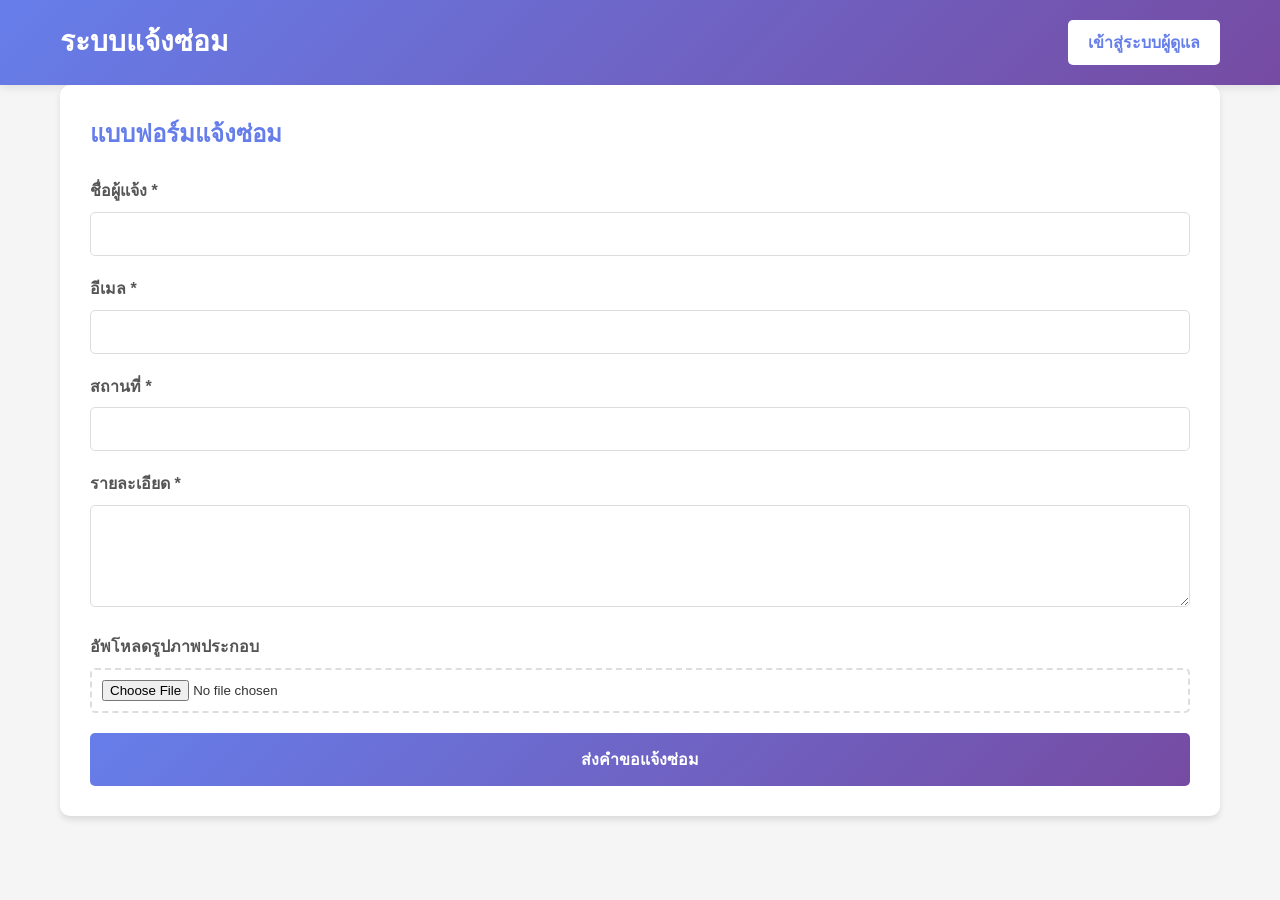
<file: index.html>
<!DOCTYPE html>
<html lang="th">
<head>
    <meta charset="UTF-8">
    <meta name="viewport" content="width=device-width, initial-scale=1.0">
    <title>ระบบแจ้งซ่อม - Repair Request System</title>
    <link rel="stylesheet" href="styles.css">
</head>
<body>
    <!-- Header -->
    <header>
        <div class="container">
            <h1>ระบบแจ้งซ่อม</h1>
            <button id="adminLoginBtn" class="admin-btn">เข้าสู่ระบบผู้ดูแล</button>
        </div>
    </header>

    <!-- Main Content -->
    <main class="container">
        <section class="form-section">
            <h2>แบบฟอร์มแจ้งซ่อม</h2>
            <form id="repairForm">
                <div class="form-group">
                    <label for="reporterName">ชื่อผู้แจ้ง *</label>
                    <input type="text" id="reporterName" name="reporterName" required>
                </div>

                <div class="form-group">
                    <label for="email">อีเมล *</label>
                    <input type="email" id="email" name="email" required>
                </div>

                <div class="form-group">
                    <label for="location">สถานที่ *</label>
                    <input type="text" id="location" name="location" required>
                </div>

                <div class="form-group">
                    <label for="details">รายละเอียด *</label>
                    <textarea id="details" name="details" rows="4" required></textarea>
                </div>

                <div class="form-group">
                    <label for="image">อัพโหลดรูปภาพประกอบ</label>
                    <input type="file" id="image" name="image" accept="image/*">
                    <div id="imagePreview" class="image-preview"></div>
                </div>

                <button type="submit" class="submit-btn">ส่งคำขอแจ้งซ่อม</button>
            </form>
        </section>
    </main>

    <!-- Admin Login Modal -->
    <div id="loginModal" class="modal">
        <div class="modal-content">
            <span class="close">&times;</span>
            <h2>เข้าสู่ระบบผู้ดูแล</h2>
            <form id="loginForm">
                <div class="form-group">
                    <label for="username">ชื่อผู้ใช้</label>
                    <input type="text" id="username" name="username" required>
                </div>

                <div class="form-group">
                    <label for="password">รหัสผ่าน</label>
                    <input type="password" id="password" name="password" required>
                </div>

                <button type="submit" class="submit-btn">เข้าสู่ระบบ</button>
            </form>
        </div>
    </div>

    <!-- Success Message -->
    <div id="successMessage" class="success-message">
        บันทึกคำขอแจ้งซ่อมเรียบร้อยแล้ว!
    </div>

    <script src="script.js"></script>
</body>
</html>
</file>
<file: styles.css>
/* General Styles */
* {
    margin: 0;
    padding: 0;
    box-sizing: border-box;
}

body {
    font-family: 'Segoe UI', Tahoma, Geneva, Verdana, sans-serif;
    background-color: #f5f5f5;
    color: #333;
    line-height: 1.6;
}

.container {
    max-width: 1200px;
    margin: 0 auto;
    padding: 0 20px;
}

/* Header Styles */
header {
    background: linear-gradient(135deg, #667eea 0%, #764ba2 100%);
    color: white;
    padding: 20px 0;
    box-shadow: 0 2px 10px rgba(0, 0, 0, 0.1);
}

header .container {
    display: flex;
    justify-content: space-between;
    align-items: center;
}

header h1 {
    font-size: 28px;
    font-weight: 600;
}

.admin-btn {
    background-color: white;
    color: #667eea;
    border: none;
    padding: 10px 20px;
    border-radius: 5px;
    cursor: pointer;
    font-size: 16px;
    font-weight: 600;
    transition: all 0.3s ease;
}

.admin-btn:hover {
    background-color: #f0f0f0;
    transform: translateY(-2px);
    box-shadow: 0 4px 8px rgba(0, 0, 0, 0.2);
}

/* Main Content */
main {
    margin-top: 30px;
    margin-bottom: 50px;
}

/* Form Section */
.form-section {
    background: white;
    padding: 30px;
    border-radius: 10px;
    box-shadow: 0 4px 6px rgba(0, 0, 0, 0.1);
}

.form-section h2 {
    color: #667eea;
    margin-bottom: 25px;
    font-size: 24px;
}

.form-group {
    margin-bottom: 20px;
}

.form-group label {
    display: block;
    margin-bottom: 8px;
    font-weight: 600;
    color: #555;
}

.form-group input[type="text"],
.form-group input[type="email"],
.form-group textarea {
    width: 100%;
    padding: 12px;
    border: 1px solid #ddd;
    border-radius: 5px;
    font-size: 16px;
    transition: border-color 0.3s ease;
}

.form-group input[type="text"]:focus,
.form-group input[type="email"]:focus,
.form-group textarea:focus {
    outline: none;
    border-color: #667eea;
}

.form-group input[type="file"] {
    width: 100%;
    padding: 10px;
    border: 2px dashed #ddd;
    border-radius: 5px;
    cursor: pointer;
}

.image-preview {
    margin-top: 15px;
    text-align: center;
}

.image-preview img {
    max-width: 100%;
    max-height: 300px;
    border-radius: 5px;
    box-shadow: 0 2px 5px rgba(0, 0, 0, 0.1);
}

.submit-btn {
    background: linear-gradient(135deg, #667eea 0%, #764ba2 100%);
    color: white;
    border: none;
    padding: 14px 30px;
    border-radius: 5px;
    cursor: pointer;
    font-size: 16px;
    font-weight: 600;
    width: 100%;
    transition: transform 0.3s ease;
}

.submit-btn:hover {
    transform: translateY(-2px);
    box-shadow: 0 4px 12px rgba(102, 126, 234, 0.4);
}

/* Modal Styles */
.modal {
    display: none;
    position: fixed;
    z-index: 1000;
    left: 0;
    top: 0;
    width: 100%;
    height: 100%;
    overflow: auto;
    background-color: rgba(0, 0, 0, 0.6);
    backdrop-filter: blur(5px);
}

.modal-content {
    background-color: #fefefe;
    margin: 10% auto;
    padding: 30px;
    border: none;
    border-radius: 10px;
    width: 90%;
    max-width: 450px;
    box-shadow: 0 10px 30px rgba(0, 0, 0, 0.3);
    animation: slideDown 0.3s ease;
}

@keyframes slideDown {
    from {
        transform: translateY(-50px);
        opacity: 0;
    }
    to {
        transform: translateY(0);
        opacity: 1;
    }
}

.close {
    color: #aaa;
    float: right;
    font-size: 28px;
    font-weight: bold;
    cursor: pointer;
    transition: color 0.3s ease;
}

.close:hover,
.close:focus {
    color: #000;
}

.modal-content h2 {
    color: #667eea;
    margin-bottom: 20px;
}

/* Success Message */
.success-message {
    display: none;
    position: fixed;
    top: 20px;
    right: 20px;
    background-color: #4CAF50;
    color: white;
    padding: 16px 24px;
    border-radius: 5px;
    box-shadow: 0 4px 12px rgba(0, 0, 0, 0.2);
    z-index: 2000;
    animation: slideIn 0.3s ease;
}

@keyframes slideIn {
    from {
        transform: translateX(400px);
        opacity: 0;
    }
    to {
        transform: translateX(0);
        opacity: 1;
    }
}

/* Admin Panel Styles */
.admin-menu {
    background: white;
    padding: 15px 30px;
    border-radius: 10px;
    margin-bottom: 20px;
    box-shadow: 0 2px 5px rgba(0, 0, 0, 0.1);
}

.admin-menu ul {
    list-style: none;
    display: flex;
    gap: 20px;
}

.admin-menu li {
    padding: 10px 20px;
    cursor: pointer;
    border-radius: 5px;
    transition: background-color 0.3s ease;
}

.admin-menu li.active {
    background-color: #667eea;
}

.admin-menu li.active a {
    color: white;
}

.admin-menu a {
    text-decoration: none;
    color: #333;
    font-weight: 600;
}

.admin-section {
    background: white;
    padding: 30px;
    border-radius: 10px;
    box-shadow: 0 4px 6px rgba(0, 0, 0, 0.1);
}

.admin-section h2 {
    color: #667eea;
    margin-bottom: 25px;
    font-size: 24px;
}

/* Stats */
.stats {
    display: flex;
    gap: 20px;
    margin-bottom: 30px;
}

.stat-card {
    background: linear-gradient(135deg, #667eea 0%, #764ba2 100%);
    color: white;
    padding: 20px;
    border-radius: 10px;
    flex: 1;
    text-align: center;
}

.stat-card h3 {
    font-size: 16px;
    margin-bottom: 10px;
    opacity: 0.9;
}

.stat-number {
    font-size: 36px;
    font-weight: bold;
}

/* Table Styles */
.table-container {
    overflow-x: auto;
}

table {
    width: 100%;
    border-collapse: collapse;
}

thead {
    background-color: #667eea;
    color: white;
}

th {
    padding: 15px;
    text-align: left;
    font-weight: 600;
}

tbody tr {
    border-bottom: 1px solid #eee;
    transition: background-color 0.3s ease;
}

tbody tr:hover {
    background-color: #f9f9f9;
}

td {
    padding: 15px;
}

.view-image-btn,
.delete-btn {
    padding: 8px 16px;
    border: none;
    border-radius: 5px;
    cursor: pointer;
    font-size: 14px;
    transition: all 0.3s ease;
}

.view-image-btn {
    background-color: #2196F3;
    color: white;
    margin-right: 5px;
}

.view-image-btn:hover {
    background-color: #0b7dda;
}

.delete-btn {
    background-color: #f44336;
    color: white;
}

.delete-btn:hover {
    background-color: #da190b;
}

.no-data {
    text-align: center;
    padding: 40px;
    color: #999;
    font-size: 18px;
}

.image-modal-content {
    max-width: 90%;
    max-height: 90vh;
}

.image-modal-content img {
    width: 100%;
    height: auto;
    border-radius: 5px;
}

.admin-actions {
    display: flex;
    gap: 10px;
}

/* Responsive Design */
@media (max-width: 768px) {
    header .container {
        flex-direction: column;
        gap: 15px;
    }

    .form-section,
    .admin-section {
        padding: 20px;
    }

    .admin-menu ul {
        flex-direction: column;
    }

    .stats {
        flex-direction: column;
    }

    table {
        font-size: 14px;
    }

    th, td {
        padding: 10px;
    }
}
</file>
